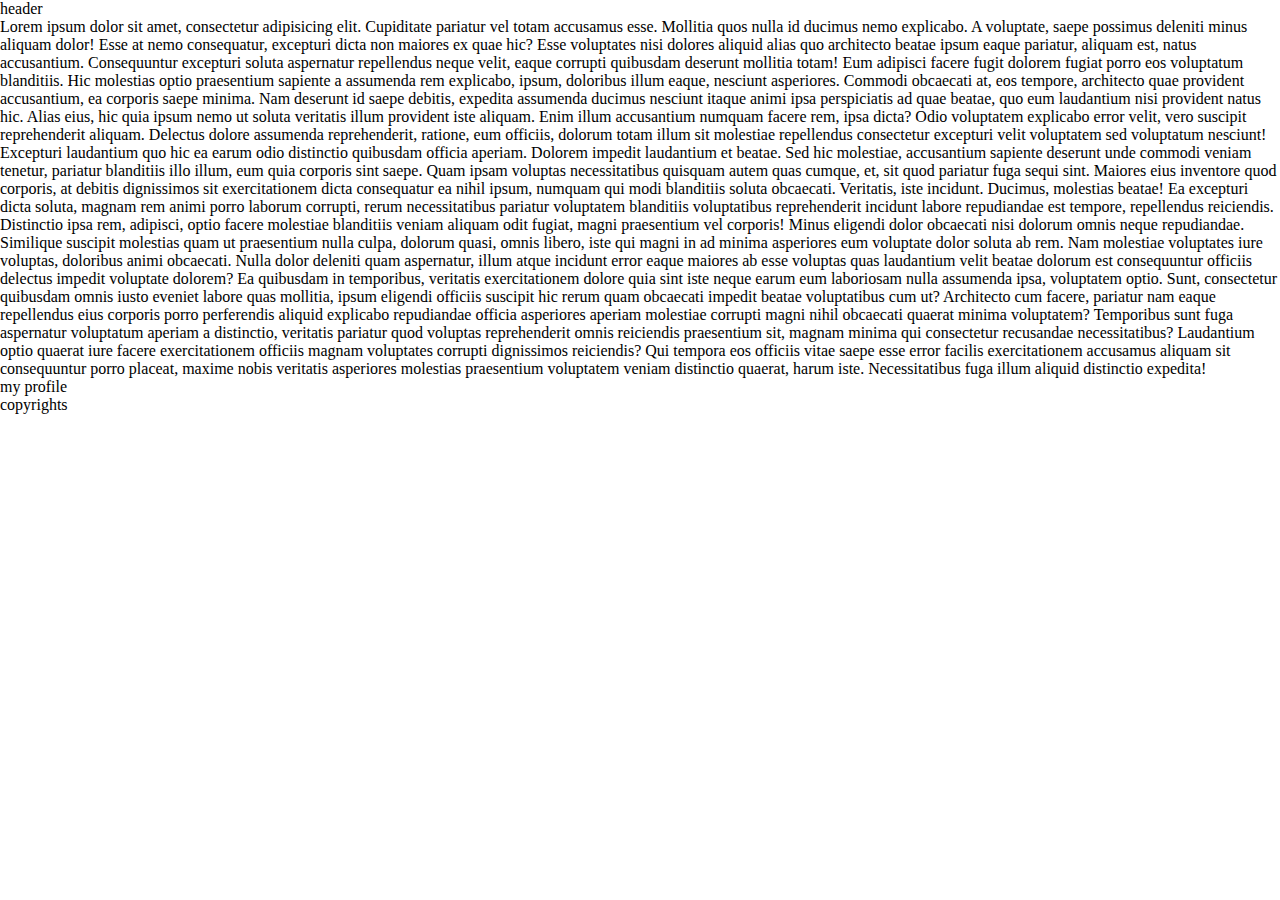
<file: day 4/index.html>
<!DOCTYPE html>
<html lang="en">
  <head>
    <meta charset="UTF-8" />
    <meta http-equiv="X-UA-Compatible" content="IE=edge" />
    <meta name="viewport" content="width=device-width, initial-scale=1.0" />
    <title>Responsiveness</title>
    <link rel="stylesheet" href="style.css" />
  </head>
  <body>
    <div class="container">
      <div class="header"><p>header</p></div>
      <div class="cont">
        <div class="main">
          <div class="text">
            Lorem ipsum dolor sit amet, consectetur adipisicing elit. Cupiditate
            pariatur vel totam accusamus esse. Mollitia quos nulla id ducimus
            nemo explicabo. A voluptate, saepe possimus deleniti minus aliquam
            dolor! Esse at nemo consequatur, excepturi dicta non maiores ex quae
            hic? Esse voluptates nisi dolores aliquid alias quo architecto
            beatae ipsum eaque pariatur, aliquam est, natus accusantium.
            Consequuntur excepturi soluta aspernatur repellendus neque velit,
            eaque corrupti quibusdam deserunt mollitia totam! Eum adipisci
            facere fugit dolorem fugiat porro eos voluptatum blanditiis. Hic
            molestias optio praesentium sapiente a assumenda rem explicabo,
            ipsum, doloribus illum eaque, nesciunt asperiores. Commodi obcaecati
            at, eos tempore, architecto quae provident accusantium, ea corporis
            saepe minima. Nam deserunt id saepe debitis, expedita assumenda
            ducimus nesciunt itaque animi ipsa perspiciatis ad quae beatae, quo
            eum laudantium nisi provident natus hic. Alias eius, hic quia ipsum
            nemo ut soluta veritatis illum provident iste aliquam. Enim illum
            accusantium numquam facere rem, ipsa dicta? Odio voluptatem
            explicabo error velit, vero suscipit reprehenderit aliquam. Delectus
            dolore assumenda reprehenderit, ratione, eum officiis, dolorum totam
            illum sit molestiae repellendus consectetur excepturi velit
            voluptatem sed voluptatum nesciunt! Excepturi laudantium quo hic ea
            earum odio distinctio quibusdam officia aperiam. Dolorem impedit
            laudantium et beatae. Sed hic molestiae, accusantium sapiente
            deserunt unde commodi veniam tenetur, pariatur blanditiis illo
            illum, eum quia corporis sint saepe. Quam ipsam voluptas
            necessitatibus quisquam autem quas cumque, et, sit quod pariatur
            fuga sequi sint. Maiores eius inventore quod corporis, at debitis
            dignissimos sit exercitationem dicta consequatur ea nihil ipsum,
            numquam qui modi blanditiis soluta obcaecati. Veritatis, iste
            incidunt. Ducimus, molestias beatae! Ea excepturi dicta soluta,
            magnam rem animi porro laborum corrupti, rerum necessitatibus
            pariatur voluptatem blanditiis voluptatibus reprehenderit incidunt
            labore repudiandae est tempore, repellendus reiciendis. Distinctio
            ipsa rem, adipisci, optio facere molestiae blanditiis veniam aliquam
            odit fugiat, magni praesentium vel corporis! Minus eligendi dolor
            obcaecati nisi dolorum omnis neque repudiandae. Similique suscipit
            molestias quam ut praesentium nulla culpa, dolorum quasi, omnis
            libero, iste qui magni in ad minima asperiores eum voluptate dolor
            soluta ab rem. Nam molestiae voluptates iure voluptas, doloribus
            animi obcaecati. Nulla dolor deleniti quam aspernatur, illum atque
            incidunt error eaque maiores ab esse voluptas quas laudantium velit
            beatae dolorum est consequuntur officiis delectus impedit voluptate
            dolorem? Ea quibusdam in temporibus, veritatis exercitationem dolore
            quia sint iste neque earum eum laboriosam nulla assumenda ipsa,
            voluptatem optio. Sunt, consectetur quibusdam omnis iusto eveniet
            labore quas mollitia, ipsum eligendi officiis suscipit hic rerum
            quam obcaecati impedit beatae voluptatibus cum ut? Architecto cum
            facere, pariatur nam eaque repellendus eius corporis porro
            perferendis aliquid explicabo repudiandae officia asperiores aperiam
            molestiae corrupti magni nihil obcaecati quaerat minima voluptatem?
            Temporibus sunt fuga aspernatur voluptatum aperiam a distinctio,
            veritatis pariatur quod voluptas reprehenderit omnis reiciendis
            praesentium sit, magnam minima qui consectetur recusandae
            necessitatibus? Laudantium optio quaerat iure facere exercitationem
            officiis magnam voluptates corrupti dignissimos reiciendis? Qui
            tempora eos officiis vitae saepe esse error facilis exercitationem
            accusamus aliquam sit consequuntur porro placeat, maxime nobis
            veritatis asperiores molestias praesentium voluptatem veniam
            distinctio quaerat, harum iste. Necessitatibus fuga illum aliquid
            distinctio expedita!
          </div>
        </div>
        <div class="sidebar">my profile</div>
      </div>
      <div class="footer">copyrights</div>
    </div>
  </body>
</html>
</file>
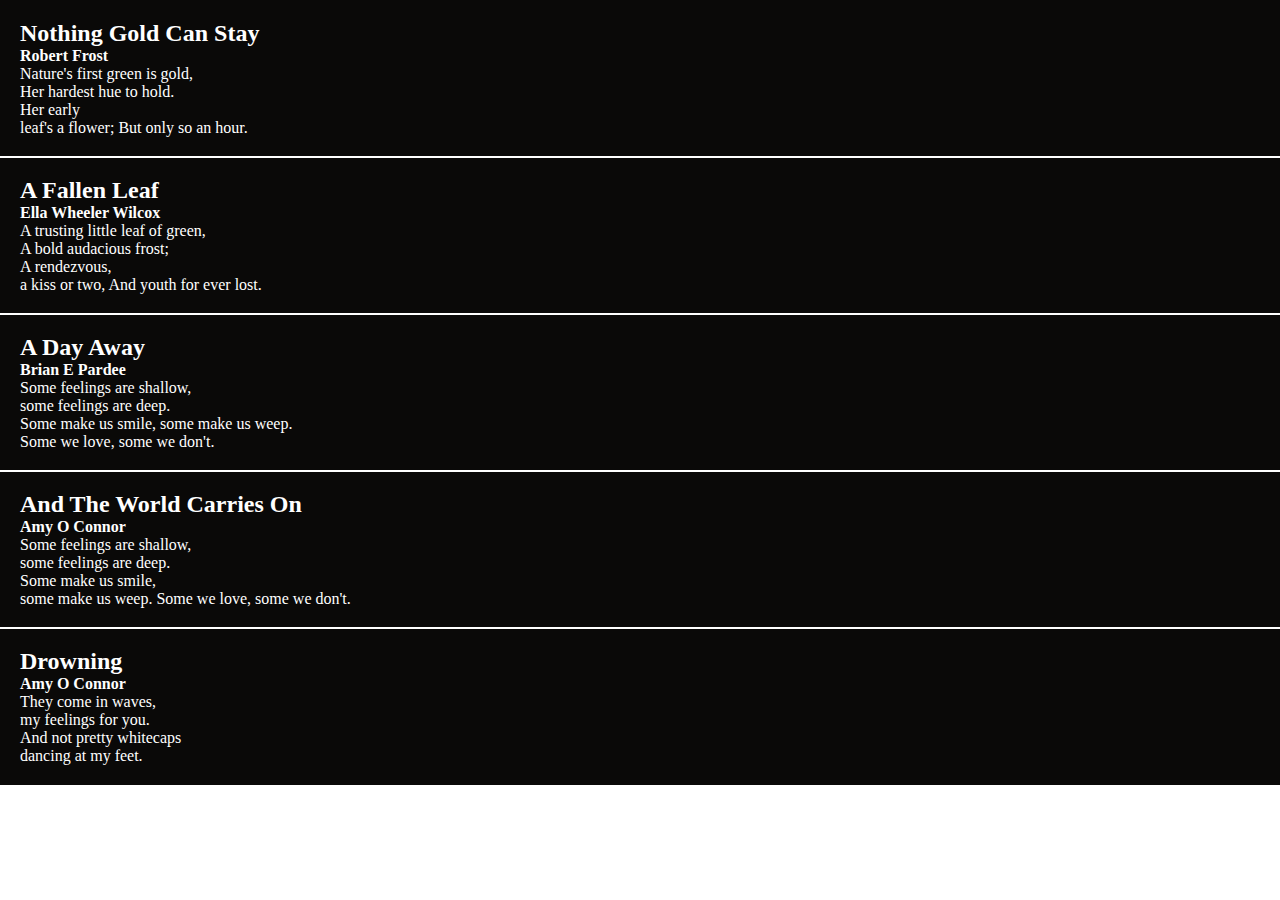
<file: day 5/index.html>
<!DOCTYPE html>
<html lang="en">
  <head>
    <meta charset="UTF-8" />
    <meta http-equiv="X-UA-Compatible" content="IE=edge" />
    <meta name="viewport" content="width=device-width, initial-scale=1.0" />
    <title>Typography</title>
    <link rel="stylesheet" href="style.css" />
  </head>
  <body>
    <div class="container">
      <div class="square">
        <h2>Nothing Gold Can Stay</h2>
        <h4>Robert Frost</h4>
        <p>
          Nature's first green is gold,<br />
          Her hardest hue to hold. <br />
          Her early <br />
          leaf's a flower; But only so an hour.
        </p>
      </div>

      <div class="square">
        <h2>A Fallen Leaf</h2>
        <h4>Ella Wheeler Wilcox</h4>
        <p>
          A trusting little leaf of green, <br />
          A bold audacious frost; <br />
          A rendezvous, <br />
          a kiss or two, And youth for ever lost.
        </p>
      </div>

      <div class="square">
        <h2>A Day Away</h2>
        <h4>Brian E Pardee</h4>
        <p>
          Some feelings are shallow, <br />
          some feelings are deep. <br />
          Some make us smile, some make us weep.<br />
          Some we love, some we don't.
        </p>
      </div>
      <div class="square">
        <h2>And The World Carries On</h2>
        <h4>Amy O Connor</h4>
        <p>
          Some feelings are shallow, <br />
          some feelings are deep. <br />
          Some make us smile, <br />
          some make us weep. Some we love, some we don't.
        </p>
      </div>
      <div class="square">
        <h2>Drowning</h2>
        <h4>Amy O Connor</h4>
        <p>
          They come in waves, <br />
          my feelings for you. <br />
          And not pretty whitecaps <br />
          dancing at my feet.
        </p>
      </div>
    </div>
  </body>
</html>
</file>
<file: day 4/style.css>
* {
  box-sizing: border-box;
  margin: 0;
  padding: 0;
}
/* phone screen, mobile first*/

/* tablet screen */
@media (min-width: 40em) {
}

/* large screen */
@media (min-width: 65em) {
}
</file>
<file: day 5/style.css>
* {
  box-sizing: border-box;
  margin: 0;
  padding: 0;
}

.container {
  width: 100%;
  background-color: #0a0908;
  display: flex;
  flex-direction: column;

  color: #fff;
}
h2 {
}

h4 {
}

p {
}

a {
}

.square {
  outline: 1px solid white;
  padding: 20px;
}
</file>
